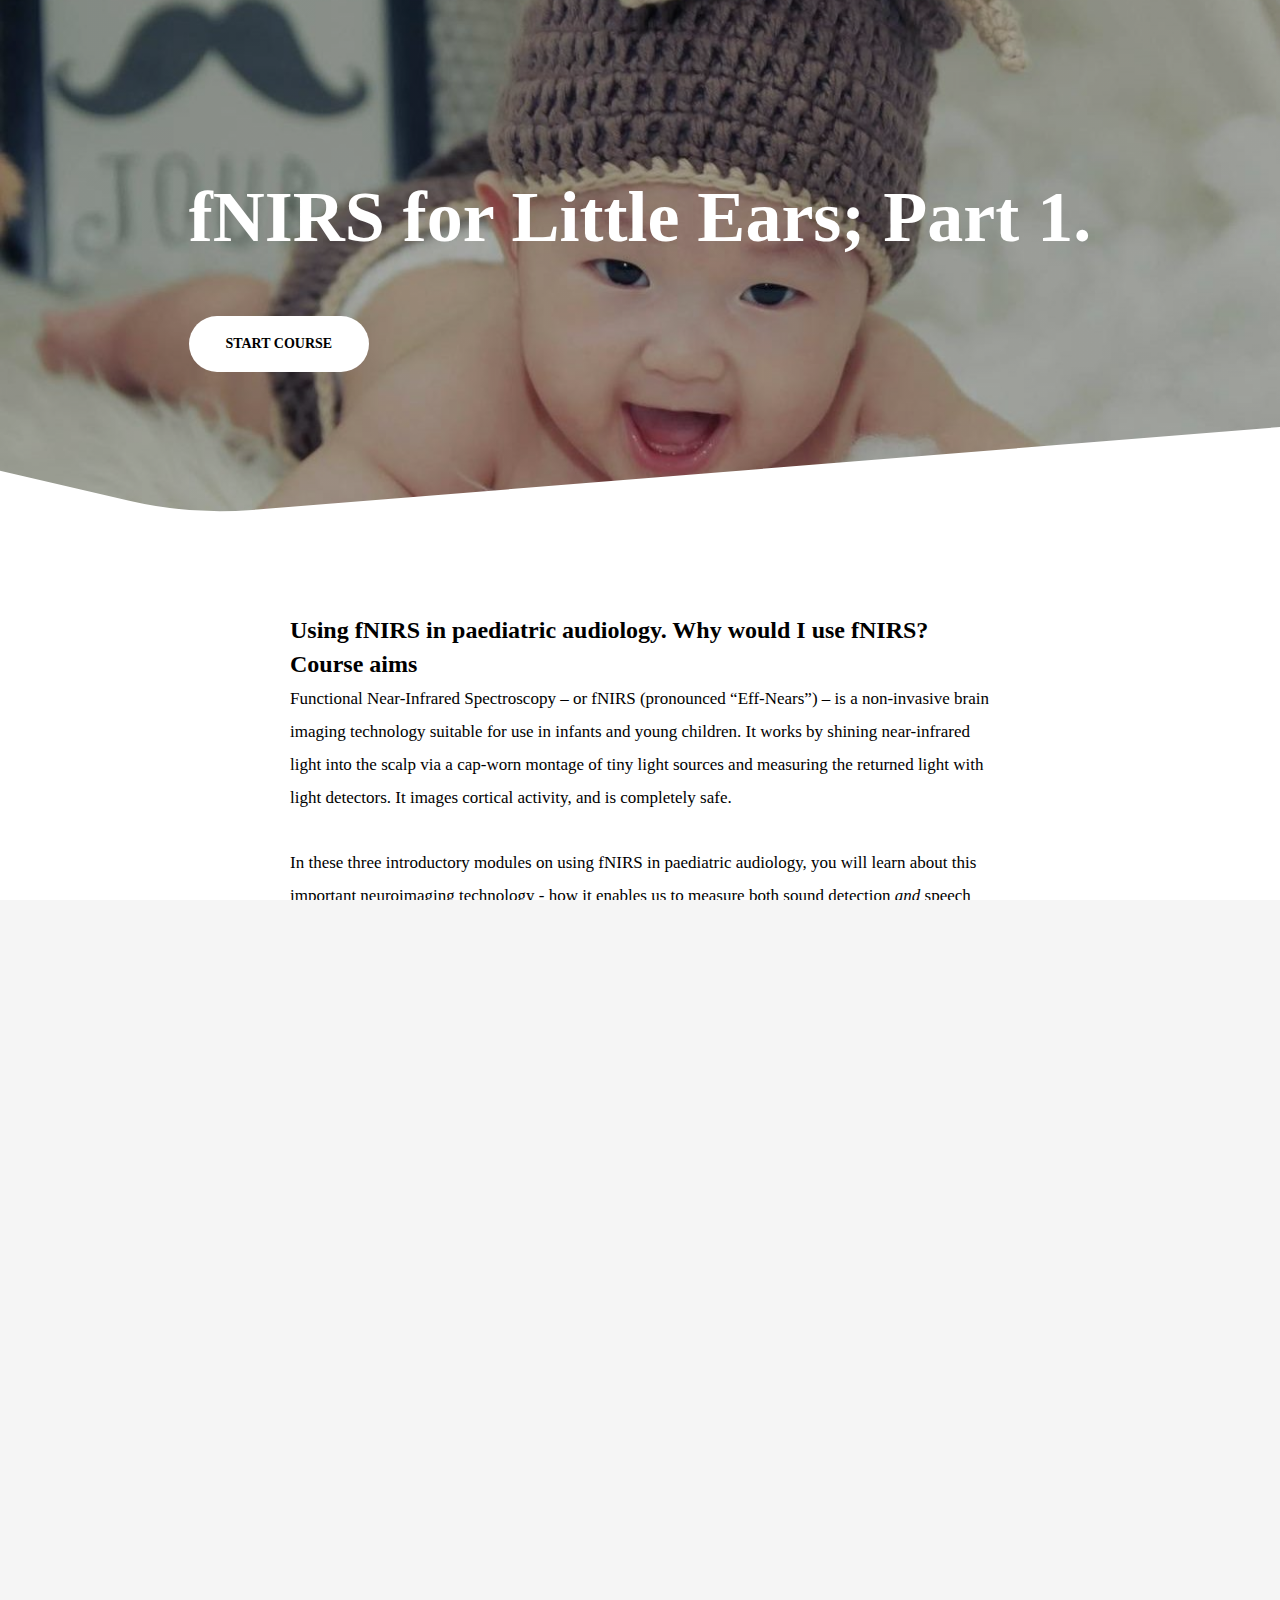
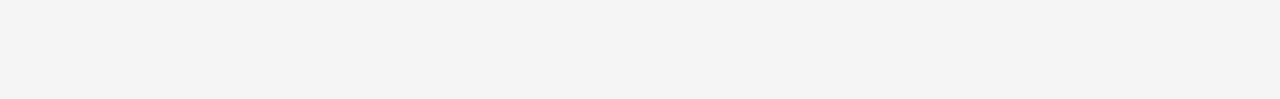
<file: index.html>
<!DOCTYPE html>
<html lang="en" class="">
  <head>
<!-- Google tag (gtag.js) -->
    <script async src="https://www.googletagmanager.com/gtag/js?id=G-G3WRN54ZYZ"></script>
    <script>
      window.dataLayer = window.dataLayer || [];
      function gtag(){dataLayer.push(arguments);}
      gtag('js', new Date());
    
      gtag('config', 'G-G3WRN54ZYZ');
    </script>
    
    <meta http-equiv="X-UA-Compatible" content="IE=edge,chrome=1">
    <meta name="viewport" content="width=device-width, initial-scale=1">
    <meta charset="utf-8">

    <title>fNIRS for Little Ears; Part 1.</title>
    <link type="text/css" rel="stylesheet" href="lib/icomoon.css">
    <script type="text/javascript" src="lib/player-0.0.11.min.js"></script>
    <script type="text/javascript" src="lib/lzwcompress.js"></script>

    <!-- Resize Hack -->
    <script type="text/javascript">
      window.resizeTo(screen.width, screen.height);
    </script>
    

    

    <script id="__ENTRY__" type="application/json">
      {".js":["rise/4c6f0403.js"],".css":["sandbox/4adfab46.css"]}
    </script>

    <script id="__REMOTE_ENTRIES__" type="application/json">
      {"learn_distribution_frontend":{".js":["learn_dist/entry.js"]},"mondrian":{".js":["mondrian/entry.js"]}}
    </script>

    <script>
      (function() {
        const jsonp = {}
        const target = 'raw'

        function shouldLoad() {
          if(['raw', 'review', 'tincan', 'xapi'].includes(target))
            return true

          const allowOutsideDriver = window.allowedOptions()?.outsideDriver || false

          return allowOutsideDriver
            || window.location.protocol === 'file:'
            || (window !== window.parent && typeof window.parent.IsLmsPresent === 'function')
        }

        function loadModule(manifest) {
          const p = []

          if (manifest['.css'] != null) {
            for (var idx = 0; idx < manifest['.css'].length; idx++) {
              p.push(new Promise((resolve, reject) => {
                var link = document.createElement('link')
                link.onload = resolve
                link.onerror = reject
                link.rel = 'stylesheet'
                link.href = 'lib/' + manifest['.css'][idx]
                document.body.appendChild(link)
              }))
            }
          }

          if (manifest['.js'] != null) {
            for (var idx = 0; idx < manifest['.js'].length; idx++) {
              p.push(new Promise((resolve, reject) => {
                var script = document.createElement('script')
                script.onload = resolve
                script.onerror = reject
                script.src = 'lib/' + manifest['.js'][idx]
                document.body.appendChild(script)
              }))
            }
          }

          return Promise.all(p)
        }

        function deserialize(str) {
          const buffer = Uint8Array.from(atob(str), c => c.charCodeAt(0))
          const json = new TextDecoder().decode(buffer)
          const result = JSON.parse(json)
          return result
        }

        function __preventLoad() {
          let appDiv = document.getElementById('app')
          let errMsgSpan = document.createElement('span')
          let errMsgText = document.createTextNode('Error: Content launched outside of a supported LMS enviroment.')

          errMsgSpan.appendChild(errMsgText)
          appDiv.appendChild(errMsgSpan)

          throw new Error("Content launched outside of a supported LMS enviroment.")
        }

        function __loadEntry() {
          return loadModule(JSON.parse(document.getElementById('__ENTRY__').textContent))
        }

        function __loadRemoteEntry(name) {
          const manifest = JSON.parse(document.getElementById('__REMOTE_ENTRIES__').textContent)
          if (manifest[name] == null) throw new Error(`Missing manifest for remote entry "${name}".`)
          return loadModule(manifest[name])
        }

        async function __fetchCourse() {
          return Promise.resolve(deserialize("[base64]/[base64]/[base64]/[base64]/[base64]/IEhvdyBhYm91dCBhIGNvY2hsZWFyIGltcGxhbnQ/[base64]/[base64]/[base64]/[base64]/[base64]/[base64]/4oCdIGFuZCBQYXJ0IDIgZXhwbG9yZXMg4oCcSG93IGRvZXMgZk5JUlMgd29yaz/[base64]"))
        }

        window.__loadEntry = shouldLoad() ? __loadEntry : __preventLoad
        window.__loadRemoteEntry = __loadRemoteEntry
        window.__fetchCourse = __fetchCourse
      })()
    </script>
  </head>
  <body>
    <div id="app"></div>
    <script type="text/javascript">
  (function(root) {
    window.partnerContent = {"content":[{"id":"033da42a-59c2-4ff6-83ec-1d66481a63d0","type":"nbic","data":{"authors":[{"image":"033da42a-59c2-4ff6-83ec-1d66481a63d0/c06cf27a-04ca-4661-be66-02859cbe427b.jpg","name":"Rutger Bregman"}],"bookImage":"033da42a-59c2-4ff6-83ec-1d66481a63d0/58bfb681-224a-4dd3-a2d1-b938db39b5db.png","bookTitle":"Humankind: A Hopeful History","buyLink":"https://amzn.to/3dF2f5A","internalId":"NBIC-RBREG-HMNKND","nbicLink":"https://nextbigideaclub.com/?utm_source=articulate&utm_medium=ecourse&utm_campaign=humankind"}}]};

    function isExport() {
      return true;
    }

    function resolvePath(path) {
      return ('assets/').concat(path);
    }

    function resolveFontPath(font) {
      return ('lib/fonts/').concat(font.key.split('/').reverse()[0]);
    }

    root.Runtime = {
      fetch: window.__fetchCourse,
      isExport: isExport,
      resolvePath: resolvePath,
      resolveFontPath: resolveFontPath
    };
  }(window));
</script>

    
    <script>__loadEntry()</script>
    
  </body>
</html>
</file>
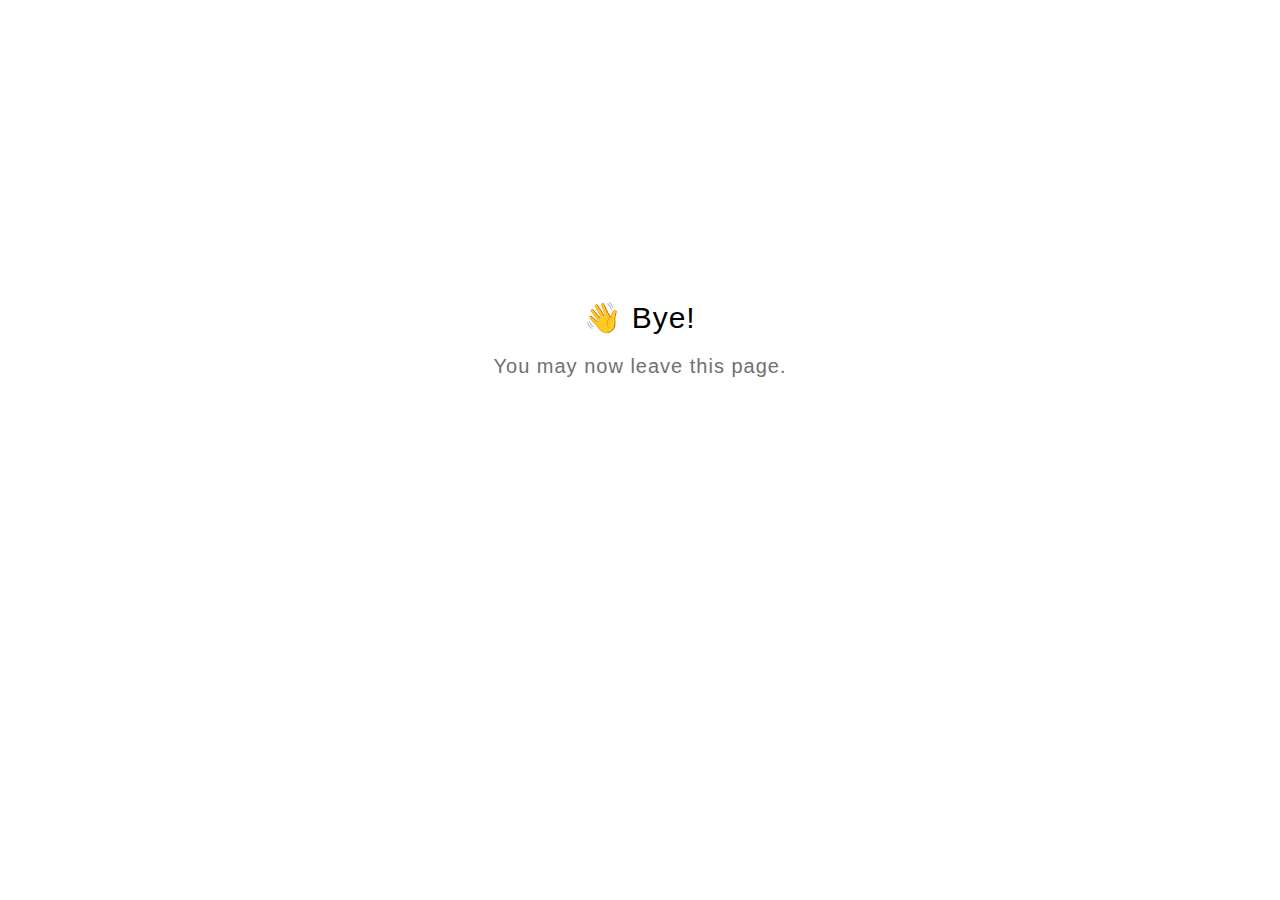
<file: goodbye.html>
<!DOCTYPE html>
<html lang="en">
  <head>
    <title>Goodbye</title>
    <meta charset="utf-8" lang="en">
    <style>
      html {
        font-size: 20px;
        font-family: 'lato', sans-serif;
        font-weight: lighter;
        letter-spacing: 0.05rem;
      }

      .goodbye-container {
        text-align: center;
        margin-top: 15rem;
      }

      .bye-message {
        font-size: 1.5rem;
      }

      .exit-text {
        color: #707070;
        margin-top: 1rem;
      }
    </style>
  </head>
  <body>
    <div class="goodbye-container">
      <div class="bye-message">👋 Bye!</div>
      <div class="exit-text">You may now leave this page.</div>
    </div>
  </body>
</html>
</file>
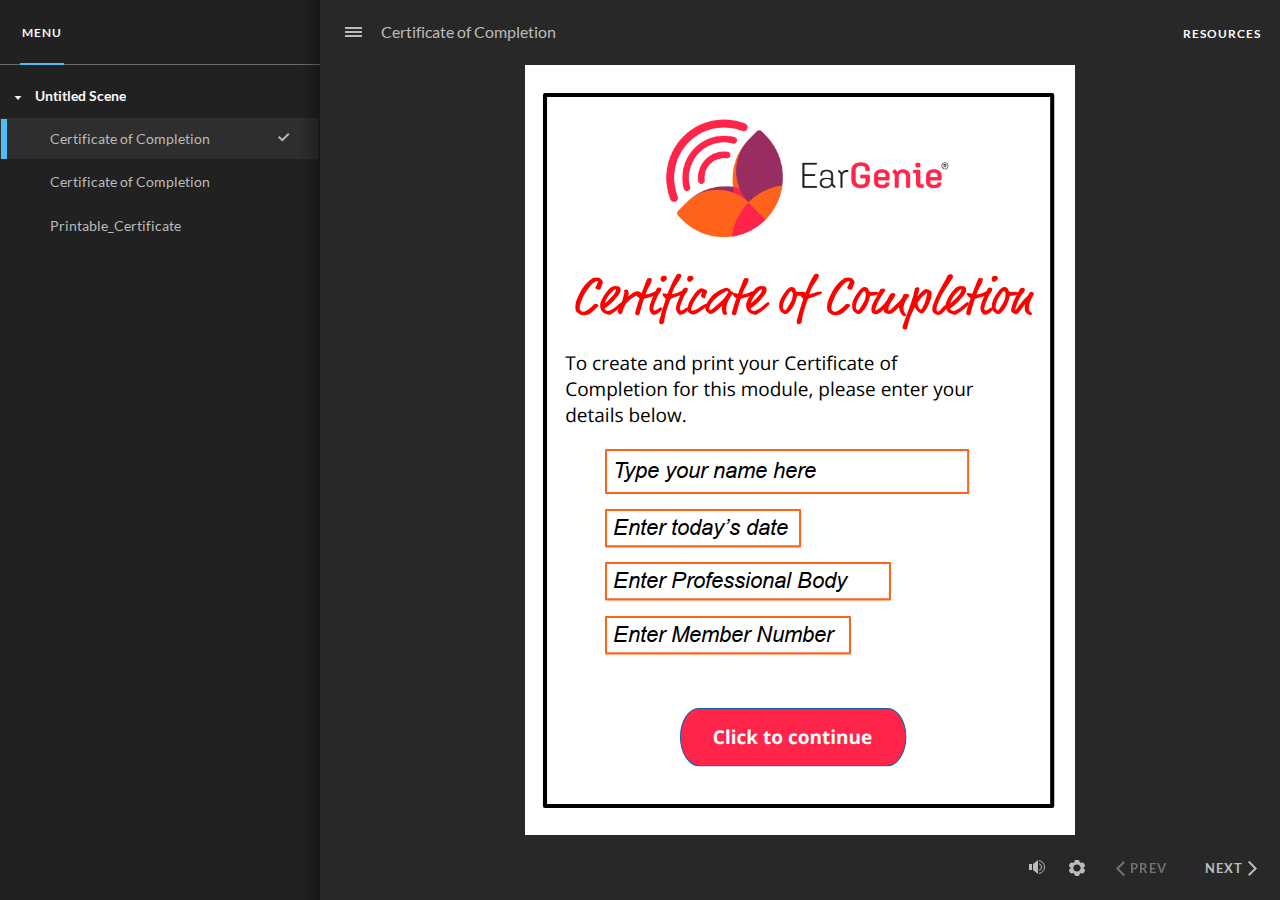
<file: assets/J3vWZcs3OJSpwYdT/story.html>
﻿<!doctype html>
<html lang="en-US">
<head>
  <meta charset="utf-8">
  <!-- Created using Storyline 360 x64 - http://www.articulate.com  -->
  <!-- version: 3.98.34380.0 -->
  <title>Certificate of Completion</title>
  <meta http-equiv="x-ua-compatible" content="IE=edge"/>
  <meta name="viewport" content="width=device-width,initial-scale=1,user-scalable=no,shrink-to-fit=no,minimal-ui"/>
  <meta name="apple-mobile-web-app-capable" content="yes"/>
  <style>
    html, body { height: 100%; padding: 0; margin: 0 }
    #app { height: 100%; width: 100%; }
  </style>

  <script>
    window.DS = {};
    window.globals = {
      DATA_PATH_BASE: '',
      HAS_FRAME: true,
      HAS_SLIDE: true,

      lmsPresent: false,
      tinCanPresent: false,
      cmi5Present: false,
      aoSupport: false,
      scale: 'noscale',
      captureRc: false,
      browserSize: 'optimal',
      bgColor: '#282828',
      features: 'DropInAcc,DropInBase,DropInCore,DropInInteractions,DropInVideo,JsApiBasics,MathExpressions,MorphTransition,MultipleQuizTracking,SetFocusTrigger',
      themeName: 'unified',
      preloaderColor: '#FFFFFF',
      suppressAnalytics: false,
      productChannel: 'stable',
      publishSource: 'storyline',
      aid: 'aid|da40f617-8363-495e-bbfe-3ee22aecdd42',
      cid: '18dd81eb-075b-48d6-80aa-5e77562682ad',
      playerVersion: '3.98.34380.0',
      publishTimestamp: '2025-10-21T03:26:46.6741865Z',
      maxIosVideoElements: 10,
      connectionSettings: { message: 'You%20are%20offline.%20Trying%20to%20reconnect...', useDarkTheme: false, mode: 'disabled' },
      hasFeature: function(feature) {
        return this.features.split(',').includes(feature);
      },
      
      parseParams: function(qs) {
        if (window.globals.parsedParams != null) {
          return window.globals.parsedParams;
        }
        qs = (qs || window.location.search.substr(1)).split('+').join(' ');
        var params = {},
            tokens,
            re = /[?&]?([^=]+)=([^&]*)/g;

        while (tokens = re.exec(qs)) {
          params[decodeURIComponent(tokens[1]).trim()] =
            decodeURIComponent(tokens[2]).trim();
        }
        window.globals.parsedParams = params;
        return params;
      }

    };
  </script>
  <script>
    var isIe11 = ('ActiveXObject' in window || window.MSBlobBuilder != null)
      && window.msCrypto != null && !window.ActiveXObject;
    if (isIe11) {
      window.globals.unsupportedBrowser = true;
      document.write(atob('[base64]'));
    }
  </script>

  <script>
    if (window.globals.hasFeature('NewAiCourseTranslation')) {
      
      
    }
  </script>

  
  <script>window.THREE = { };</script>
  
<meta name="robots" content="noindex, nofollow"></head>
<body style="background: #282828" class="cs-HTML theme-unified">
<script src="player-interface.js"></script>
  <script>!function(){var e,i=/iPhone/i,o=/iPod/i,n=/iPad/i,t=/\biOS-universal(?:.+)Mac\b/i,r=/\bAndroid(?:.+)Mobile\b/i,a=/Android/i,d=/(?:SD4930UR|\bSilk(?:.+)Mobile\b)/i,p=/Silk/i,l=/Windows Phone/i,u=/\bWindows(?:.+)ARM\b/i,b=/BlackBerry/i,s=/BB10/i,c=/Opera Mini/i,f=/\b(CriOS|Chrome)(?:.+)Mobile/i,h=/Mobile(?:.+)Firefox\b/i,v=function(e){return void 0!==e&&"MacIntel"===e.platform&&"number"==typeof e.maxTouchPoints&&e.maxTouchPoints>1&&"undefined"==typeof MSStream};e=function(e){var m={userAgent:"",platform:"",maxTouchPoints:0};e||"undefined"==typeof navigator?"string"==typeof e?m.userAgent=e:e&&e.userAgent&&(m={userAgent:e.userAgent,platform:e.platform,maxTouchPoints:e.maxTouchPoints||0}):m={userAgent:navigator.userAgent,platform:navigator.platform,maxTouchPoints:navigator.maxTouchPoints||0};var g=m.userAgent,y=g.split("[FBAN");void 0!==y[1]&&(g=y[0]),void 0!==(y=g.split("Twitter"))[1]&&(g=y[0]);var A=function(e){return function(i){return i.test(e)}}(g),w={apple:{phone:A(i)&&!A(l),ipod:A(o),tablet:!A(i)&&(A(n)||v(m))&&!A(l),universal:A(t),device:(A(i)||A(o)||A(n)||A(t)||v(m))&&!A(l)},amazon:{phone:A(d),tablet:!A(d)&&A(p),device:A(d)||A(p)},android:{phone:!A(l)&&A(d)||!A(l)&&A(r),tablet:!A(l)&&!A(d)&&!A(r)&&(A(p)||A(a)),device:!A(l)&&(A(d)||A(p)||A(r)||A(a))||A(/\bokhttp\b/i)},windows:{phone:A(l),tablet:A(u),device:A(l)||A(u)},other:{blackberry:A(b),blackberry10:A(s),opera:A(c),firefox:A(h),chrome:A(f),device:A(b)||A(s)||A(c)||A(h)||A(f)},any:!1,phone:!1,tablet:!1};return w.any=w.apple.device||w.android.device||w.windows.device||w.other.device,w.phone=w.apple.phone||w.android.phone||w.windows.phone,w.tablet=w.apple.tablet||w.android.tablet||w.windows.tablet,w}(),"object"==typeof exports&&"undefined"!=typeof module?module.exports=e:"function"==typeof define&&define.amd?define((function(){return e})):this.isMobile=e}();
    window.isMobile.apple.tablet = window.isMobile.apple.tablet ||
      (navigator.platform === 'MacIntel' && navigator.maxTouchPoints > 1);
    window.isMobile.apple.device = window.isMobile.apple.device || window.isMobile.apple.tablet;
    window.isMobile.tablet = window.isMobile.tablet || window.isMobile.apple.tablet;
    window.isMobile.any = window.isMobile.any || window.isMobile.apple.tablet;
  </script>

  <div id="focus-sink" tabindex="-1"></div>

  <div id="preso"></div>
  <script>
    (function() {

      var classTypes = [ 'desktop', 'mobile', 'phone', 'tablet' ];

      var addDeviceClasses = function(prefix, testObj) {
        var curr, i;
        for (i = 0; i < classTypes.length; i++) {
          curr = classTypes[i];
          if (testObj[curr]) {
            document.body.classList.add(prefix + curr);
          }
        }
      };

      var params = window.globals.parseParams(),
          isDevicePreview = params.devicepreview === '1',
          isPhoneOverride = params.deviceType === 'phone' || (isDevicePreview && params.phone == '1'),
          isTabletOverride = (params.deviceType === 'tablet' || isDevicePreview) && !isPhoneOverride,
          isMobileOverride = isPhoneOverride || isTabletOverride;

      var deviceView = {
        desktop: !window.isMobile.any && !isMobileOverride,
        mobile: window.isMobile.any || isMobileOverride,
        phone: isPhoneOverride || (window.isMobile.phone && !isTabletOverride),
        tablet: isTabletOverride || window.isMobile.tablet
      };

      window.globals.deviceView = deviceView;
      window.isMobile.desktop = !window.isMobile.any;
      window.isMobile.mobile = window.isMobile.any;

      addDeviceClasses('view-', deviceView);

    })();
  </script>
  
  <script src='story_content/triggers.js' type=text/javascript></script>
<script src='story_content/user.js' type=text/javascript></script>
  <div class="slide-loader"></div>

  <script>
    var doc = document, loader = doc.body.querySelector('.slide-loader'); [ 1, 2, 3 ].forEach(function(n) { var d = doc.createElement('div'); d.style.backgroundColor = window.globals.preloaderColor; d.classList.add('mobile-loader-dot'); d.classList.add('dot' + n); loader.appendChild(d); });
  </script>

  <div class="mobile-load-title-overlay" style="display: none">
    <div class="mobile-load-title">Certificate of Completion</div>
  </div>

  <div class="mobile-chrome-warning"></div>

  
<style>
  .warn-connection-dialog {
    display: none;
    background: transparent;
    pointer-events: all;
    position: fixed;
    left: 0;
    top: 0;
    width: 100%;
    height: 100%;
    z-index: 999;
  }

  .warn-connection-content {
    pointer-events: all;
    border-radius: 4px;
    background: white;
    border: 1px solid #E7E7E7;
    color: #333333;
    box-shadow: 0 2px 4px rgba(0, 0, 0, 0.25);
    transition: all 150ms ease-out;
    position: absolute;
    white-space: nowrap;
  }

  .view-phone.is-landscape .warn-connection-content {
    left: 23px;
    bottom: 23px;
  }

  .view-tablet.is-landscape .warn-connection-content {
    left: 50%;
    top: 20px;
    transform: translateX(-50%);
  }

  .view-mobile.is-portrait .warn-connection-content {
    transform: translate(-50%, calc(-100% - 15px));
  }

  .warn-connection-content p {
    display: inline-block;
    margin: 0 8px 0 0;
    line-height: 33px;
    font-size: 11px;
  }

  .warn-connection-content svg {
    position: relative;
    vertical-align: middle;
    margin: 0 2px 2px 8px;
  }

  .view-desktop .warn-connection-content {
    left: 1.5em;
    bottom: 1.5em;
  }

  .view-desktop .warn-connection-content p {
    font-size: 1.1em;
  }

  .is-offline .warn-connection-dialog {
    display: block;
  }

  .is-offline .cs-panel * {
    pointer-events: none !important;
  }

  .is-offline .cs-panel {
    pointer-events: all !important;
  }

  .is-offline #nav-controls * {
    pointer-events: none !important;
  }

  .is-offline #nav-controls {
    pointer-events: all !important;
  }
</style>

<div class="warn-connection-dialog" role="alertdialog" aria-modal="true" tabindex="0" aria-labelledby="warn-connection-message">
  <div class="warn-connection-content">
    <svg width="17" height="15" viewBox="0 0 17 15" xmlns="http://www.w3.org/2000/svg">
      <path fill="#8F0000" stroke="white" d="M16.07,12.98 L15.88,12.23 L9.51,1.21 C8.97,0.26,7.6,0.26,7.06,1.21 L0.69,12.23 C0.15,13.16,0.81,14.36,1.91,14.36 H14.65 C15.47,14.36,16.05,13.7,16.07,12.98 Z"/>
      <path fill="white" stroke="white" d="M8.58,5.5 C8.35,5.28,8.5,5.35,8.21,5.32 C8.09,5.35,7.97,5.49,7.96,5.67 C7.97,5.79,7.98,5.92,7.98,6.04 L7.98,6.04 C7.99,6.17,8,6.31,8.01,6.43 L8.01,6.44 C8.03,6.92,8.06,7.41,8.09,7.9 L8.09,7.9 C8.12,8.39,8.14,8.88,8.17,9.37 C8.17,9.39,8.18,9.42,8.2,9.44 C8.23,9.46,8.25,9.47,8.28,9.47 C8.31,9.47,8.34,9.46,8.35,9.44 C8.37,9.43,8.38,9.4,8.39,9.35 L8.39,9.34 C8.39,9.24,8.4,9.15,8.4,9.05 L8.4,9.05 C8.41,8.96,8.41,8.86,8.42,8.75 C8.43,8.44,8.45,8.12,8.47,7.81 L8.47,7.81 C8.49,7.49,8.51,7.18,8.53,6.87 C8.55,6.46,8.56,6.05,8.59,5.64 L8.6,5.62 C8.6,5.57,8.59,5.53,8.58,5.5 L8.21,5.32 Z"/>
      <circle fill="white" stroke="white" cx="8.3" cy="11.35" r="0.3"/>
    </svg>
    <p id="warn-connection-message">You are offline. Trying to reconnect...</p>
  </div>
</div>

<script>
  (function() {
    window.DS.connection = {
      warningShown: false,
      assets: {},
      loadingAssetGroup: false,
      retryDelay: 500
    };

    var connectionSettings = window.globals.connectionSettings || {};

    var useConnectionMessages = window.AbortController != null &&
      window.location.protocol != 'file:' &&
      connectionSettings.mode === 'normal';

    window.DS.connection.useConnectionMessages = useConnectionMessages;

    var assetCount = 0;
    var checkLoadedId;


    if (useConnectionMessages && connectionSettings != null) {
      var contentEl = document.querySelector('.warn-connection-content');
      var messageEl = contentEl.querySelector('p');

      if (connectionSettings.useDarkTheme) {
        contentEl.style.borderColor = '#BABBBA';
        contentEl.style.backgroundColor = '#282828';
        contentEl.style.color = '#FFFFFF';
      }

      if (connectionSettings.message != null) {
        messageEl.textContent = window.decodeURIComponent(connectionSettings.message);
      }
    }

    function checkAssetsReady() {
      for (var i in DS.connection.assets) {
        if (!DS.connection.assets[i].success) {
          return false;
        }
      }
      return true;
    }

    function stopAssetGroup() {
      if (!useConnectionMessages) { return; }

      assetCount = 0;

      DS.connection.oldAssetGroup = DS.connection.assets;
      DS.connection.assets = {};
      DS.connection.loadingAssetGroup = false;
      clearInterval(checkLoadedId);
    }

    function startAssetGroup() {
      if (!useConnectionMessages) { return; }
      var ticks = 0;
      clearInterval(checkLoadedId);
      checkLoadedId = setInterval(function() {
        var loaded = 0;
        if (assetCount === 0 && loaded === 0) {
          clearInterval(checkLoadedId);
          return;
        }

        for (var i in DS.connection.assets) {
          if (DS.connection.assets[i].success) {
            loaded++;
          }
        }

        if (assetCount === loaded && checkAssetsReady()) {
          for (var i in DS.connection.assets) {
            if (DS.connection.assets[i].action) {
              DS.connection.assets[i].action();
            }
          }
          hideWarning();
          stopAssetGroup();
        }
      }, 100)
    }

    function requiredAsset(url, action, retry, type) {
      if (!useConnectionMessages) { return; }
      if (DS.connection.assets[url]) { return; }

      DS.connection.assets[url] = {
        success: false, action: action, retry: retry, type: type
      };
      assetCount = Object.keys(DS.connection.assets).length;
      if (!DS.connection.loadingAssetGroup) {
        startAssetGroup();
      }
      DS.connection.loadingAssetGroup = true;
    }

    function assetLoaded(url) {
      if (!useConnectionMessages) { return; }
      if (DS.connection.assets[url]) {
        DS.connection.assets[url].success = true;
      }
    }

    function assetFailed(url) {
      if (!useConnectionMessages) { return; }
      if (!DS.connection.assets[url]) {
        if (/\.js$/.test(url) && url.indexOf('transcripts') === -1) {
          setTimeout(function() {
            if (DS.connection.lastSlideLoaded != null) {
              DS.connection.lastSlideLoaded();
            }
          }, DS.connection.retryDelay);
        }
        return;
      }
      if (!DS.connection.warningShown) { showWarning(); }
      if (DS.connection.assets[url].retry) {
        setTimeout(function() {
          if (!DS.connection.assets[url].success) {
            DS.connection.assets[url].retry()
          }
        }, DS.connection.retryDelay);
      }
    }

    function hideWarning() {
      document.body.classList.remove('is-offline');
      DS.connection.warningShown = false;
      enableKeys();
    }
    DS.connection.hideWarning = hideWarning

    function showWarning(btn) {
      document.body.classList.add('is-offline')
      DS.connection.warningShown = true;
      updateWarningPosition();
      disableKeys();
    }

    function updateWarningPosition() {
      if (!DS.connection.warningShown) {
        return;
      }

      var isPortrait = document.body.classList.contains('is-portrait');
      var isMobile = document.body.classList.contains('view-mobile');
      var warningEl = document.querySelector('.warn-connection-content');

      if (isPortrait && isMobile) {
        var slide = document.querySelector('.primary-slide');
        var slideRect = slide != null
          ? slide.getBoundingClientRect()
          : { top: window.innerHeight, left: 0, width: window.innerWidth };

        warningEl.style.top = `${slideRect.top}px`
        warningEl.style.left = `${slideRect.left + slideRect.width / 2}px`
      } else {
        warningEl.style.top = null;
        warningEl.style.left = null;
      }

      window.requestAnimationFrame(updateWarningPosition);
    }

    function onDisableKeyDown(e) {
      e.preventDefault();
      e.stopImmediatePropagation();
    }

    function onDisableKeyUp(e) {
      e.preventDefault();
      e.stopImmediatePropagation();
    }

    var accStyle = document.createElement('style');
    var warnDialogEl = document.querySelector('.warn-connection-dialog');

    function disableKeys() {
      if (DS.views && DS.views.nsStack && DS.views.nsStack.length === 1) {
        DS.views.nsStack[0].tabReachable = false
        DS.views.nsStack[0].updateTabIndex(true, true);
      }

      accStyle.innerHTML = '.acc-shadow-dom { display: none; }';
      document.body.appendChild(accStyle);

      warnDialogEl.parentNode.append(warnDialogEl);
      warnDialogEl.focus();
    }

    function enableKeys() {
      accStyle.remove();
      if (DS.views && DS.views.nsStack && DS.views.nsStack.length === 1 && DS.views.nsStack[0].name === '_frame') {
        DS.views.nsStack[0].tabReachable = true;
        DS.views.nsStack[0].updateTabIndex();
      }
    }

    // these will all be noops if the feature flag isn't set in
    // the data and `window.globals.features`
    DS.connection.requiredAsset = requiredAsset;
    DS.connection.assetLoaded = assetLoaded;
    DS.connection.assetFailed = assetFailed;
    DS.connection.stopAssetGroup = stopAssetGroup;
    DS.connection.startAssetGroup = startAssetGroup;
  })();
</script>


  <script>
    
    if (window.autoSpider && window.vInterfaceObject) {
      document.querySelector('.mobile-load-title-overlay').style.display = 'none';
    }
  </script>

  

  <link rel="stylesheet" href="html5/data/css/output.min.css" data-noprefix/>
</body>
<script src="html5/lib/scripts/bootstrapper.min.js"></script>
</html>
</file>
<file: lib/icomoon.css>
@font-face {
	font-family: 'icomoon';
	src:  url('fonts/icomoon.ttf') format('truetype'),
				url('fonts/icomoon.woff') format('woff');
	font-weight: normal;
	font-style: normal;
}

[class^="icon-"], [class*=" icon-"] {
	/* use !important to prevent issues with browser extensions that change fonts */
	font-family: 'icomoon' !important;
	speak: none;
	font-style: normal;
	font-weight: normal;
	font-variant: normal;
	text-transform: none;
	line-height: 1;

	/* Better Font Rendering =========== */
	-webkit-font-smoothing: antialiased;
	-moz-osx-font-smoothing: grayscale;
}

.icon-edit-author-name:before {
	content: "\e976";
}
.icon-lock:before {
	content: "\e977";
}
.icon-checkmark-valid:before {
	content: "\e95d";
}
.icon-close-media-panel:before {
	content: "\e95e";
}
.icon-trash4:before {
	content: "\e95f";
}
.icon-x-invalid-url:before {
	content: "\e960";
}
.icon-attach2:before {
	content: "\e961";
}
.icon-bold:before {
	content: "\e962";
}
.icon-fontcolor:before {
	content: "\e963";
}
.icon-fontsize:before {
	content: "\e964";
}
.icon-italic:before {
	content: "\e965";
}
.icon-link:before {
	content: "\e966";
}
.icon-orderedlist:before {
	content: "\e967";
}
.icon-quote:before {
	content: "\e968";
}
.icon-unorderedlist:before {
	content: "\e969";
}
.icon-feedback:before {
	content: "\e910";
}
.icon-review:before {
	content: "\e911";
}
.icon-customizable:before {
	content: "\e908";
}
.icon-design:before {
	content: "\e909";
}
.icon-interactions:before {
	content: "\e90a";
}
.icon-questions:before {
	content: "\e90b";
}
.icon-scenarios2:before {
	content: "\e90c";
}
.icon-slides:before {
	content: "\e90d";
}
.icon-desktop:before {
	content: "\e902";
}
.icon-expressions:before {
	content: "\e903";
}
.icon-poses:before {
	content: "\e904";
}
.icon-retina:before {
	content: "\e905";
}
.icon-scenarios:before {
	content: "\e906";
}
.icon-transparency:before {
	content: "\e907";
}
.icon-Master-01:before {
	content: "\e934";
}
.icon-Master-02:before {
	content: "\e93a";
}
.icon-Master-03:before {
	content: "\e939";
}
.icon-Master-04:before {
	content: "\e936";
}
.icon-Master-05:before {
	content: "\e93b";
}
.icon-Master-06:before {
	content: "\e935";
}
.icon-Master-07:before {
	content: "\e937";
}
.icon-Master-08:before {
	content: "\e938";
}
.icon-Master-09:before {
	content: "\e922";
}
.icon-Master-10:before {
	content: "\e926";
}
.icon-Master-11:before {
	content: "\e924";
}
.icon-Master-12:before {
	content: "\e928";
}
.icon-Master-13:before {
	content: "\e923";
}
.icon-Master-14:before {
	content: "\e925";
}
.icon-Master-15:before {
	content: "\e929";
}
.icon-Master-16:before {
	content: "\e927";
}
.icon-Master-17:before {
	content: "\e92b";
}
.icon-Master-18:before {
	content: "\e92c";
}
.icon-Master-19:before {
	content: "\e92d";
}
.icon-Master-20:before {
	content: "\e92e";
}
.icon-Master-21:before {
	content: "\e92f";
}
.icon-Master-22:before {
	content: "\e930";
}
.icon-Master-23:before {
	content: "\e931";
}
.icon-Master-24:before {
	content: "\e932";
}
.icon-Master-25:before {
	content: "\e933";
}
.icon-Master-26:before {
	content: "\e92a";
}
.icon-check-circle:before {
	content: "\e803";
}
.icon-trash:before {
	content: "\e804";
}
.icon-rotation:before {
	content: "\e91a";
}
.icon-vector:before {
	content: "\e91b";
}
.icon-mute:before {
	content: "\e90e";
}
.icon-volume:before {
	content: "\e90f";
}
.icon-logo:before {
	content: "\e805";
}
.icon-share:before {
	content: "\e801";
}
.icon-sorting:before {
	content: "\e91c";
}
.icon-more:before {
	content: "\e91d";
}
.icon-copy:before {
	content: "\e951";
}
.icon-clock:before {
	content: "\e915";
}
.icon-quotes-left:before {
	content: "\e918";
}
.icon-list-numbered:before {
	content: "\e916";
}
.icon-list2:before {
	content: "\e917";
}
.icon-plus:before {
	content: "\e60a";
}
.icon-info:before {
	content: "\e974";
}
.icon-cross:before {
	content: "\e913";
}
.icon-checkmark:before {
	content: "\e975";
}
.icon-arrow-up2:before {
	content: "\e959";
}
.icon-arrow-down2:before {
	content: "\e95a";
}
.icon-sort-alpha-asc:before {
	content: "\e912";
}
.icon-rtf:before {
	content: "\e94b";
}
.icon-doc:before {
	content: "\e94a";
}
.icon-pdf:before {
	content: "\e94c";
}
.icon-ppt:before {
	content: "\e94d";
}
.icon-file:before {
	content: "\e94e";
}
.icon-xls:before {
	content: "\e94f";
}
.icon-zip:before {
	content: "\e950";
}
.icon-file-alt:before {
	content: "\e944";
}
.icon-doc-alt:before {
	content: "\e943";
}
.icon-pdf-alt:before {
	content: "\e945";
}
.icon-ppt-alt:before {
	content: "\e946";
}
.icon-rtf-alt:before {
	content: "\e947";
}
.icon-xls-alt:before {
	content: "\e948";
}
.icon-zip-alt:before {
	content: "\e949";
}
.icon-attach:before {
	content: "\e942";
}
.icon-reload:before {
	content: "\e941";
}
.icon-trash2:before {
	content: "\e60d";
}
.icon-arrow-left:before {
	content: "\e608";
}
.icon-arrow-right:before {
	content: "\e609";
}
.icon-check-alt:before {
	content: "\e606";
}
.icon-password-view:before {
	content: "\e972";
}
.icon-password-hide:before {
	content: "\e973";
}
.icon-view-grid:before {
	content: "\e96c";
}
.icon-grid-view:before {
	content: "\e96c";
}
.icon-view-list:before {
	content: "\e96d";
}
.icon-list-view:before {
	content: "\e96d";
}
.icon-blocks:before {
	content: "\e95b";
}
.icon-list3:before {
	content: "\e95c";
}
.icon-export:before {
	content: "\e958";
}
.icon-screencast:before {
	content: "\e957";
}
.icon-cursor:before {
	content: "\e956";
}
.icon-documents:before {
	content: "\e952";
}
.icon-duplicate:before {
	content: "\e952";
}
.icon-trash3:before {
	content: "\e953";
}
.icon-Article:before {
	content: "\e93c";
}
.icon-Interaction:before {
	content: "\e93d";
}
.icon-Quiz:before {
	content: "\e93e";
}
.icon-Video:before {
	content: "\e93f";
}
.icon-trashcan:before {
	content: "\e921";
}
.icon-marker_style:before {
	content: "\e920";
}
.icon-photo:before {
	content: "\e91f";
}
.icon-microphone:before {
	content: "\e91e";
}
.icon-plus2:before {
	content: "\e800";
}
.icon-processing:before {
	content: "\e607";
}
.icon-menu:before {
	content: "\e602";
}
.icon-headset:before {
	content: "\e603";
}
.icon-list:before {
	content: "\e604";
}
.icon-video:before {
	content: "\e605";
}
.icon-mail:before {
	content: "\e954";
}
.icon-remove:before {
	content: "\e955";
}
.icon-up-level-2:before {
	content: "\e96e";
}
.icon-up-level-list-2:before {
	content: "\e96f";
}
.icon-plus-circle:before {
	content: "\e802";
}
.icon-up-level:before {
	content: "\e970";
}
.icon-up-level-list:before {
	content: "\e971";
}
.icon-eye:before {
	content: "\e96b";
}
.icon-tick:before {
	content: "\e900";
}
.icon-check:before {
	content: "\e901";
}
.icon-link-alt:before {
	content: "\e919";
}
.icon-chevron-down:before {
	content: "\e60b";
}
.icon-chevron-up:before {
	content: "\e60c";
}
.icon-chevron-left:before {
	content: "\e600";
}
.icon-chevron:before {
	content: "\e601";
}
.icon-chevron-right:before {
	content: "\e601";
}
.icon-close-small:before {
	content: "\e940";
}
.icon-pie-chart:before {
	content: "\e914";
}
.icon-alert:before {
	content: "\e96a";
}
</file>
